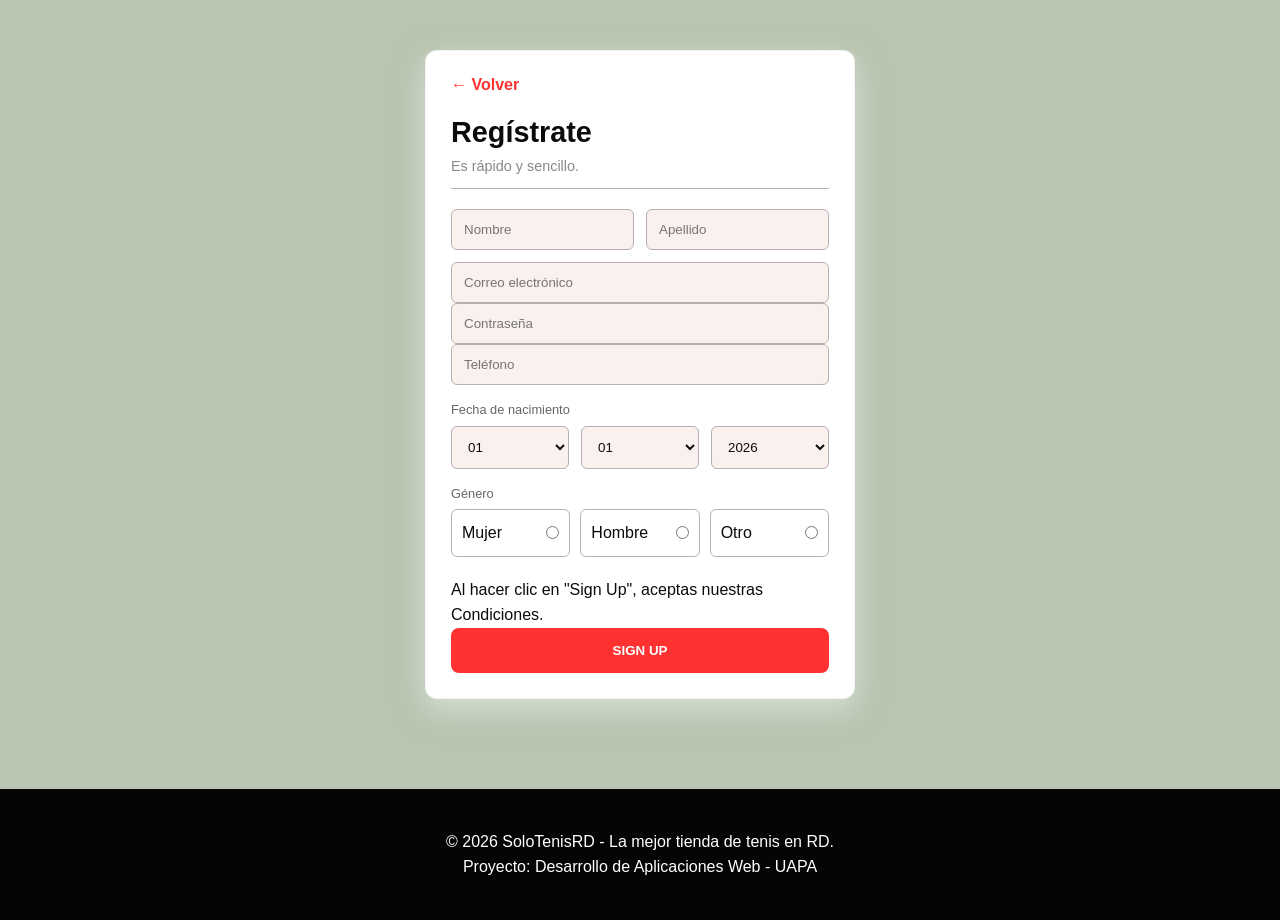
<file: registro.html>
<!DOCTYPE html>
<html lang="es">
<head>
    <meta charset="UTF-8">
    <meta name="viewport" content="width=device-width, initial-scale=1.0">
    <title>Registro | SoloTenisRD | Sneaker Store</title>
    <link rel="stylesheet" href="style.css">
</head>
<body>
   
    <main class="registration-main">
    <article class="form-card">
        <header class="form-header">
            <button type="button" class="back-btn" onclick="history.back()">← Volver</button>
            <h2>Regístrate</h2>
            <p> Es rápido y sencillo.</p>
        </header>

        <form action="#" method="POST" class="registration-form">
            <fieldset class="row-group">
                <input type="text" name="firstname" placeholder="Nombre" required>
                <input type="text" name="lastname" placeholder="Apellido" required>
            </fieldset>

            <input type="email" name="email" placeholder="Correo electrónico" required>
            <input type="password" name="password" placeholder="Contraseña" required>
            <input type="tel" name="phone" placeholder="Teléfono" required>

            <label class="field-label">Fecha de nacimiento</label>
            <section class="row-group triple">
                <select name="day"><option>01</option></select>
                <select name="month"><option>01</option></select>
                <select name="year"><option>2026</option></select>
            </section>

            <label class="field-label">Género</label>
            <section class="gender-container">
                <label class="gender-option">Mujer <input type="radio" name="gender" value="f"></label>
                <label class="gender-option">Hombre <input type="radio" name="gender" value="m"></label>
                <label class="gender-option">Otro <input type="radio" name="gender" value="o"></label>
            </section>

            <footer class="form-footer">
                <p class="disclaimer">Al hacer clic en "Sign Up", aceptas nuestras Condiciones.</p>
                <button type="submit" class="btn-signup">Sign Up</button>
            </footer>
        </form>
    </article>
</main>

    <footer class="main-footer">
        <p>&copy; 2026 SoloTenisRD - La mejor tienda de tenis en RD.</p>
        <p>Proyecto: Desarrollo de Aplicaciones Web - UAPA</p>
    </footer>

    <script src="script.js"></script>
</body>
</html>
</file>
<file: style.css>
:root {
    --primario: #050505;    
    --acento: #ff3131;      
    --blanco: #ffffff;
    --fondo: #b8c5b0;
    --texto: #0c0b0b;
}

 * { box-sizing: border-box; margin: 0; padding: 0; }

body {
    font-family: 'fantasy', sans-serif ;
    background-color: var(--fondo);
    color: var(--texto);
    line-height: 1.6;
}


.main-header {
    background-color: var(--primario);
    width: 100%;
    padding: 60px 20px;
    display: flex;
    flex-direction: column;
    align-items: center;
    gap: 30px;
    text-align: center;
    padding: 100px 20px;
   
}
.main-slogan {
    font-family: 'Poppins', sans-serif ;
    font-size: 1.2rem;
    color: var(--blanco);
    font-style: Poppins;
    letter-spacing: 3px;
    text-align: center;
   
}

.main-header h1 {
    font-size: 4rem; 
    font-weight: 900;
    color: var(--blanco);
    text-transform: uppercase;
    letter-spacing: -2px;
}

.main-header h1 span { color: var(--acento); }

/* (Menú) */
.main-nav ul {
    display: flex;
    gap: 10px;
    flex-wrap: wrap;
    justify-content: center;
    list-style: none;
}

.main-nav a {
    text-decoration: none;
    color: var(--blanco);
    padding: 12px 25px;
    border-radius: 12px;
    background: rgba(255, 255, 255, 0.05);
    backdrop-filter: blur(8px);
    border: 1px solid rgba(255, 255, 255, 0.1);
    font-weight: 600;
    transition: all 0.3s ease;
}

.main-nav a:hover, .main-nav a.active {
    background: var(--acento);
    color: var(--primario);
    transform: translateY(-3px);
}

/* LAYOUT PRINCIPAL */
.store-container {
    display: grid;
    grid-template-columns: 1fr;
    gap: 20px;
    padding: 40px 5%;
    width: 100%;
    max-width: 1400px;
    margin: auto;
}

.filters-sidebar {
    background: var(--blanco);
    padding: 20px;
    border-radius: 12px;
    box-shadow: 0 4px 12px rgba(0,0,0,0.05);
}

.filters-sidebar h2 {
    font-size: 1rem;
    margin-bottom: 15px;
    color: var(--texto);
}

.filter-group h3 {
    font-size: 0.9rem;
    color: var(--texto);
    margin-bottom: 12px;
}

.filter-group ul {
    display: flex;
    flex-wrap: wrap;
    gap: 8px;
    list-style: none;
}

.filter-group li {
    margin: 0;
}

.filter-group label {
    display: inline-flex;
    align-items: center;
    gap: 6px;
    padding: 8px 14px;
    background: #f0f0f0;
    border-radius: 20px;
    cursor: pointer;
    font-size: 0.9rem;
    transition: all 0.3s ease;
    border: 2px solid transparent;
}

.filter-group label:hover {
    background: #e0e0e0;
}

.filter-group input[type="checkbox"] {
    width: 16px;
    height: 16px;
    cursor: pointer;
    accent-color: var(--acento);
}

.filter-group input[type="checkbox"]:checked + label,
.filter-group label:has(input[type="checkbox"]:checked) {
    background: var(--acento);
    color: white;
    border-color: var(--acento);
}

.products-section {
    width: 100%;
}

.products-section h2 {
    margin-bottom: 25px;
    color: var(--texto);
}
.products-grid {
    display: grid;
    grid-template-columns: repeat(auto-fill, minmax(280px, 1fr));
    gap: 25px;
}

.product-card {
    background: var(--blanco);
    border-radius: 24px;
    overflow: hidden;
    transition: 0.4s;
    box-shadow: 0 4px 6px rgba(0,0,0,0.02);
}

.product-card:hover {
    transform: translateY(-10px);
    box-shadow: 0 20px 30px rgba(0,0,0,0.08);
}

.product-img-wrapper {
    height: 250px;
    overflow: hidden;
    background: #f8fafc;
}

.product-img {
    width: 100%;
    height: 100%;
    object-fit: cover; 
    transition: 0.5s;
}

.product-card:hover .product-img { transform: scale(1.1); }

.product-info { padding: 20px; text-align: center; }

.price {
    display: block;
    font-size: 1.5rem;
    font-weight: 800;
    margin: 10px 0;
}

.add-btn {
    width: 100%;
    background: var(--primario);
    color: white;
    border: none;
    padding: 12px;
    border-radius: 12px;
    font-weight: 700;
    cursor: pointer;
    transition: 0.3s;
}


.add-btn:hover { background: var(--acento); color: var(--primario); }

.main-footer { text-align: center; padding: 40px; background: var(--primario); color: white; margin-top: 40px; }

/* ESTILO DEL FORMULARIO DE REGISTRO */

:root {
    --fondo-card: #ffffff;
    --input-bg: #faf0ed;
    --borde: #b8b0b0;
}

.registration-main {
    display: flex;
    justify-content: center;
    padding: 50px 0;
    background-color: var(--fondo); 
}

.form-card {
    background: var(--fondo-card);
    padding: 25px;
    border-radius: 12px;
    box-shadow: 0 10px 30px rgba(252, 252, 252, 0.5);
    width: 100%;
    max-width: 430px;
    border: 1px solid rgba(0, 0, 0, 0.05);
}

.form-header {
    border-bottom: 1px solid var(--borde);
    margin-bottom: 20px;
    padding-bottom: 10px;
    position: relative;
}

.form-header h2 {
    color: var(--negro);
    font-size: 1.8rem;
}

.form-header p {
    color: #888;
    font-size: 0.9rem;
}

.back-btn {
    background: transparent;
    border: none;
    color: var(--acento);
    font-size: 1rem;
    font-weight: 700;
    cursor: pointer;
    margin-bottom: 15px;
    display: block;
    transition: 0.3s;
}

.back-btn:hover {
    color: var(--primario);
    transform: translateX(-5px);
}

/* Manejo de filas  */
.row-group {
    display: flex;
    gap: 12px;
    margin-bottom: 12px;
    border: none;
    padding: 0;
}

input[type="text"], 
input[type="email"], 
input[type="password"], 
input[type="tel"], 
select {
    width: 100%;
    padding: 12px;
    background: var(--input-bg);
    border: 1px solid var(--borde);
    border-radius: 6px;
    color: var(--negro);
    font-family: 'Poppins', sans-serif;
}

input:focus {
    border-color: var(--acento); 
    outline: none;
}

.field-label {
    display: block;
    text-align: left;
    font-size: 0.8rem;
    color: #666;
    margin: 15px 0 5px;
}

.gender-container {
    display: flex;
    gap: 10px;
    margin-bottom: 20px;
}

.gender-option {
    flex: 1;
    border: 1px solid var(--borde);
    padding: 10px;
    border-radius: 6px;
    color: var(--negro);
    display: flex;
    justify-content: space-between;
    align-items: center;
    cursor: pointer;
}

.btn-signup {
    background: var(--acento); 
    color: white;
    width: 100%;
    padding: 15px;
    border: none;
    border-radius: 8px;
    font-weight: bold;
    text-transform: uppercase;
    cursor: pointer;
    transition: 0.3s;
}

.btn-signup:hover {
    box-shadow: 0 0 20px var(--acento);
    transform: translateY(-2px);
}

/* MEDIA QUERIES PARA QUE SEA RESPONSIVE */
@media (max-width: 768px) {
    .store-container {
        padding: 20px 2%;
    }

    .filters-sidebar {
        padding: 15px;
    }

    .filter-group ul {
        gap: 6px;
    }

    .filter-group label {
        padding: 6px 12px;
        font-size: 0.85rem;
    }

    .main-nav ul {
        flex-direction: column;
        align-items: center;
        gap: 10px;
    }

    .main-header {
        padding: 40px 15px;
    }
}
</file>
